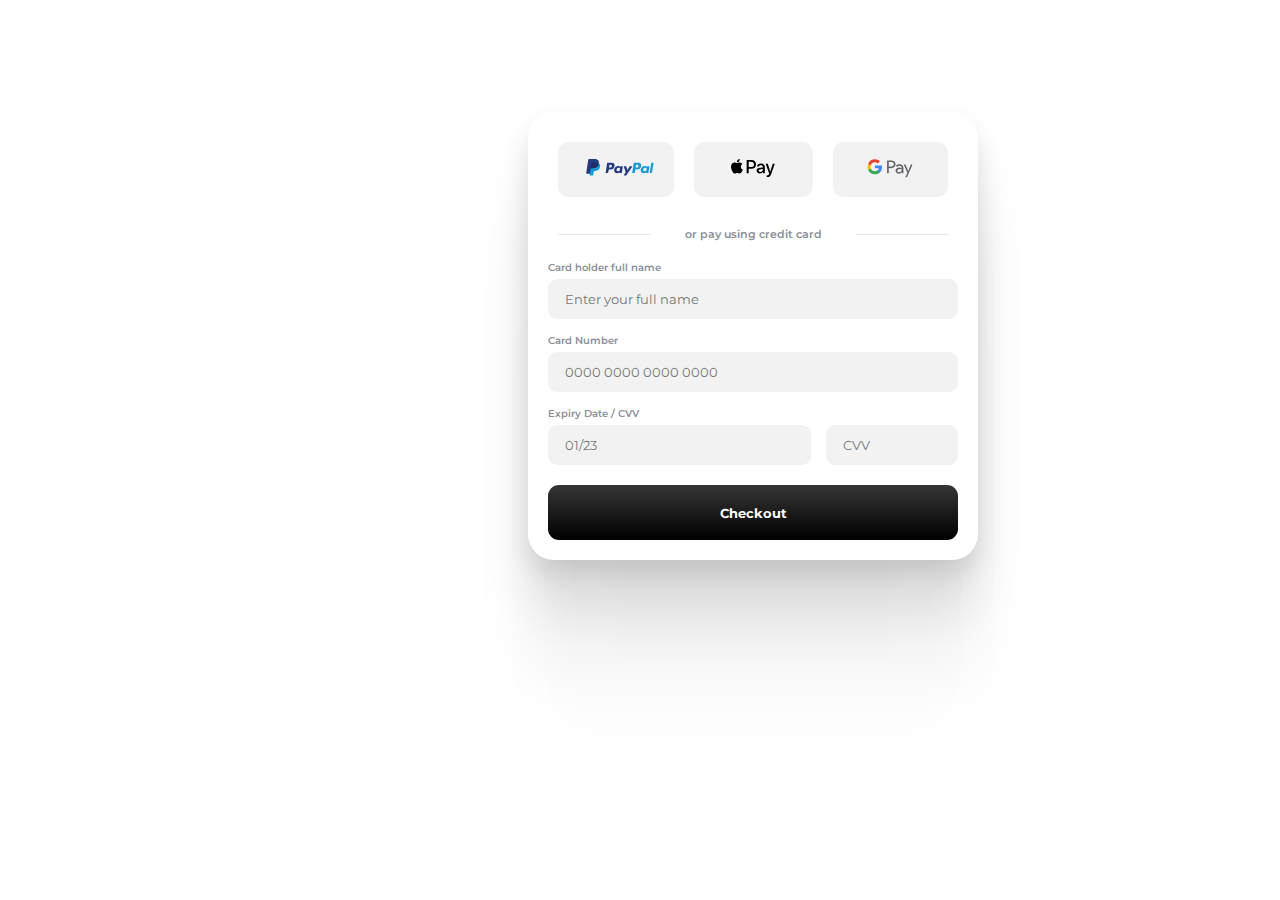
<file: tourism-website-main/payment.html>
<!DOCTYPE html>
<html lang="en">

<head>
    <meta charset="UTF-8">
    <meta name="viewport" content="width=device-width, initial-scale=1.0">
    <title>Payment</title>
    <link rel="stylesheet" href="payment.css">
</head>

<body>
    <div class="modal">
        <form class="form">
            <div class="payment--options">
                <button name="paypal" type="button">
                    <svg xml:space="preserve" viewBox="0 0 124 33" height="33px" width="124px" y="0px" x="0px"
                        id="Layer_1" version="1.1" xmlns:xlink="http://www.w3.org/1999/xlink"
                        xmlns="http://www.w3.org/2000/svg">
                        <path
                            d="M46.211,6.749h-6.839c-0.468,0-0.866,0.34-0.939,0.802l-2.766,17.537c-0.055,0.346,0.213,0.658,0.564,0.658  h3.265c0.468,0,0.866-0.34,0.939-0.803l0.746-4.73c0.072-0.463,0.471-0.803,0.938-0.803h2.165c4.505,0,7.105-2.18,7.784-6.5  c0.306-1.89,0.013-3.375-0.872-4.415C50.224,7.353,48.5,6.749,46.211,6.749z M47,13.154c-0.374,2.454-2.249,2.454-4.062,2.454  h-1.032l0.724-4.583c0.043-0.277,0.283-0.481,0.563-0.481h0.473c1.235,0,2.4,0,3.002,0.704C47.027,11.668,47.137,12.292,47,13.154z"
                            fill="#253B80"></path>
                        <path
                            d="M66.654,13.075h-3.275c-0.279,0-0.52,0.204-0.563,0.481l-0.145,0.916l-0.229-0.332  c-0.709-1.029-2.29-1.373-3.868-1.373c-3.619,0-6.71,2.741-7.312,6.586c-0.313,1.918,0.132,3.752,1.22,5.031  c0.998,1.176,2.426,1.666,4.125,1.666c2.916,0,4.533-1.875,4.533-1.875l-0.146,0.91c-0.055,0.348,0.213,0.66,0.562,0.66h2.95  c0.469,0,0.865-0.34,0.939-0.803l1.77-11.209C67.271,13.388,67.004,13.075,66.654,13.075z M62.089,19.449  c-0.316,1.871-1.801,3.127-3.695,3.127c-0.951,0-1.711-0.305-2.199-0.883c-0.484-0.574-0.668-1.391-0.514-2.301  c0.295-1.855,1.805-3.152,3.67-3.152c0.93,0,1.686,0.309,2.184,0.892C62.034,17.721,62.232,18.543,62.089,19.449z"
                            fill="#253B80"></path>
                        <path
                            d="M84.096,13.075h-3.291c-0.314,0-0.609,0.156-0.787,0.417l-4.539,6.686l-1.924-6.425  c-0.121-0.402-0.492-0.678-0.912-0.678h-3.234c-0.393,0-0.666,0.384-0.541,0.754l3.625,10.638l-3.408,4.811  c-0.268,0.379,0.002,0.9,0.465,0.9h3.287c0.312,0,0.604-0.152,0.781-0.408L84.564,13.97C84.826,13.592,84.557,13.075,84.096,13.075z"
                            fill="#253B80"></path>
                        <path
                            d="M94.992,6.749h-6.84c-0.467,0-0.865,0.34-0.938,0.802l-2.766,17.537c-0.055,0.346,0.213,0.658,0.562,0.658  h3.51c0.326,0,0.605-0.238,0.656-0.562l0.785-4.971c0.072-0.463,0.471-0.803,0.938-0.803h2.164c4.506,0,7.105-2.18,7.785-6.5  c0.307-1.89,0.012-3.375-0.873-4.415C99.004,7.353,97.281,6.749,94.992,6.749z M95.781,13.154c-0.373,2.454-2.248,2.454-4.062,2.454  h-1.031l0.725-4.583c0.043-0.277,0.281-0.481,0.562-0.481h0.473c1.234,0,2.4,0,3.002,0.704  C95.809,11.668,95.918,12.292,95.781,13.154z"
                            fill="#179BD7"></path>
                        <path
                            d="M115.434,13.075h-3.273c-0.281,0-0.52,0.204-0.562,0.481l-0.145,0.916l-0.23-0.332  c-0.709-1.029-2.289-1.373-3.867-1.373c-3.619,0-6.709,2.741-7.311,6.586c-0.312,1.918,0.131,3.752,1.219,5.031  c1,1.176,2.426,1.666,4.125,1.666c2.916,0,4.533-1.875,4.533-1.875l-0.146,0.91c-0.055,0.348,0.213,0.66,0.564,0.66h2.949  c0.467,0,0.865-0.34,0.938-0.803l1.771-11.209C116.053,13.388,115.785,13.075,115.434,13.075z M110.869,19.449  c-0.314,1.871-1.801,3.127-3.695,3.127c-0.949,0-1.711-0.305-2.199-0.883c-0.484-0.574-0.666-1.391-0.514-2.301  c0.297-1.855,1.805-3.152,3.67-3.152c0.93,0,1.686,0.309,2.184,0.892C110.816,17.721,111.014,18.543,110.869,19.449z"
                            fill="#179BD7"></path>
                        <path
                            d="M119.295,7.23l-2.807,17.858c-0.055,0.346,0.213,0.658,0.562,0.658h2.822c0.469,0,0.867-0.34,0.939-0.803  l2.768-17.536c0.055-0.346-0.213-0.659-0.562-0.659h-3.16C119.578,6.749,119.338,6.953,119.295,7.23z"
                            fill="#179BD7"></path>
                        <path
                            d="M7.266,29.154l0.523-3.322l-1.165-0.027H1.061L4.927,1.292C4.939,1.218,4.978,1.149,5.035,1.1  c0.057-0.049,0.13-0.076,0.206-0.076h9.38c3.114,0,5.263,0.648,6.385,1.927c0.526,0.6,0.861,1.227,1.023,1.917  c0.17,0.724,0.173,1.589,0.007,2.644l-0.012,0.077v0.676l0.526,0.298c0.443,0.235,0.795,0.504,1.065,0.812  c0.45,0.513,0.741,1.165,0.864,1.938c0.127,0.795,0.085,1.741-0.123,2.812c-0.24,1.232-0.628,2.305-1.152,3.183  c-0.482,0.809-1.096,1.48-1.825,2c-0.696,0.494-1.523,0.869-2.458,1.109c-0.906,0.236-1.939,0.355-3.072,0.355h-0.73  c-0.522,0-1.029,0.188-1.427,0.525c-0.399,0.344-0.663,0.814-0.744,1.328l-0.055,0.299l-0.924,5.855l-0.042,0.215  c-0.011,0.068-0.03,0.102-0.058,0.125c-0.025,0.021-0.061,0.035-0.096,0.035H7.266z"
                            fill="#253B80"></path>
                        <path
                            d="M23.048,7.667L23.048,7.667L23.048,7.667c-0.028,0.179-0.06,0.362-0.096,0.55  c-1.237,6.351-5.469,8.545-10.874,8.545H9.326c-0.661,0-1.218,0.48-1.321,1.132l0,0l0,0L6.596,26.83l-0.399,2.533  c-0.067,0.428,0.263,0.814,0.695,0.814h4.881c0.578,0,1.069-0.42,1.16-0.99l0.048-0.248l0.919-5.832l0.059-0.32  c0.09-0.572,0.582-0.992,1.16-0.992h0.73c4.729,0,8.431-1.92,9.513-7.476c0.452-2.321,0.218-4.259-0.978-5.622  C24.022,8.286,23.573,7.945,23.048,7.667z"
                            fill="#179BD7"></path>
                        <path
                            d="M21.754,7.151c-0.189-0.055-0.384-0.105-0.584-0.15c-0.201-0.044-0.407-0.083-0.619-0.117  c-0.742-0.12-1.555-0.177-2.426-0.177h-7.352c-0.181,0-0.353,0.041-0.507,0.115C9.927,6.985,9.675,7.306,9.614,7.699L8.05,17.605  l-0.045,0.289c0.103-0.652,0.66-1.132,1.321-1.132h2.752c5.405,0,9.637-2.195,10.874-8.545c0.037-0.188,0.068-0.371,0.096-0.55  c-0.313-0.166-0.652-0.308-1.017-0.429C21.941,7.208,21.848,7.179,21.754,7.151z"
                            fill="#222D65"></path>
                        <path
                            d="M9.614,7.699c0.061-0.393,0.313-0.714,0.652-0.876c0.155-0.074,0.326-0.115,0.507-0.115h7.352  c0.871,0,1.684,0.057,2.426,0.177c0.212,0.034,0.418,0.073,0.619,0.117c0.2,0.045,0.395,0.095,0.584,0.15  c0.094,0.028,0.187,0.057,0.278,0.086c0.365,0.121,0.704,0.264,1.017,0.429c0.368-2.347-0.003-3.945-1.272-5.392  C20.378,0.682,17.853,0,14.622,0h-9.38c-0.66,0-1.223,0.48-1.325,1.133L0.01,25.898c-0.077,0.49,0.301,0.932,0.795,0.932h5.791  l1.454-9.225L9.614,7.699z"
                            fill="#253B80"></path>
                    </svg>
                </button>
                <button name="apple-pay" type="button">
                    <svg xml:space="preserve" viewBox="0 0 512 210.2" y="0px" x="0px" id="Layer_1" version="1.1"
                        xmlns:xlink="http://www.w3.org/1999/xlink" xmlns="http://www.w3.org/2000/svg">
                        <path
                            d="M93.6,27.1C87.6,34.2,78,39.8,68.4,39c-1.2-9.6,3.5-19.8,9-26.1c6-7.3,16.5-12.5,25-12.9  C103.4,10,99.5,19.8,93.6,27.1 M102.3,40.9c-13.9-0.8-25.8,7.9-32.4,7.9c-6.7,0-16.8-7.5-27.8-7.3c-14.3,0.2-27.6,8.3-34.9,21.2  c-15,25.8-3.9,64,10.6,85c7.1,10.4,15.6,21.8,26.8,21.4c10.6-0.4,14.8-6.9,27.6-6.9c12.9,0,16.6,6.9,27.8,6.7  c11.6-0.2,18.9-10.4,26-20.8c8.1-11.8,11.4-23.3,11.6-23.9c-0.2-0.2-22.4-8.7-22.6-34.3c-0.2-21.4,17.5-31.6,18.3-32.2  C123.3,42.9,107.7,41.3,102.3,40.9 M182.6,11.9v155.9h24.2v-53.3h33.5c30.6,0,52.1-21,52.1-51.4c0-30.4-21.1-51.2-51.3-51.2H182.6z   M206.8,32.3h27.9c21,0,33,11.2,33,30.9c0,19.7-12,31-33.1,31h-27.8V32.3z M336.6,169c15.2,0,29.3-7.7,35.7-19.9h0.5v18.7h22.4V90.2  c0-22.5-18-37-45.7-37c-25.7,0-44.7,14.7-45.4,34.9h21.8c1.8-9.6,10.7-15.9,22.9-15.9c14.8,0,23.1,6.9,23.1,19.6v8.6l-30.2,1.8  c-28.1,1.7-43.3,13.2-43.3,33.2C298.4,155.6,314.1,169,336.6,169z M343.1,150.5c-12.9,0-21.1-6.2-21.1-15.7c0-9.8,7.9-15.5,23-16.4  l26.9-1.7v8.8C371.9,140.1,359.5,150.5,343.1,150.5z M425.1,210.2c23.6,0,34.7-9,44.4-36.3L512,54.7h-24.6l-28.5,92.1h-0.5  l-28.5-92.1h-25.3l41,113.5l-2.2,6.9c-3.7,11.7-9.7,16.2-20.4,16.2c-1.9,0-5.6-0.2-7.1-0.4v18.7C417.3,210,423.3,210.2,425.1,210.2z"
                            id="XMLID_34_"></path>
                        <g>
                        </g>
                        <g>
                        </g>
                        <g>
                        </g>
                        <g>
                        </g>
                        <g>
                        </g>
                        <g>
                        </g>
                    </svg>
                </button>
                <button name="google-pay" type="button">
                    <svg fill="none" viewBox="0 0 80 39" height="39" width="80" xmlns="http://www.w3.org/2000/svg">
                        <g clip-path="url(#clip0_134_34)">
                            <path fill="#5F6368"
                                d="M37.8 19.7V29H34.8V6H42.6C44.5 6 46.3001 6.7 47.7001 8C49.1001 9.2 49.8 11 49.8 12.9C49.8 14.8 49.1001 16.5 47.7001 17.8C46.3001 19.1 44.6 19.8 42.6 19.8L37.8 19.7ZM37.8 8.8V16.8H42.8C43.9 16.8 45.0001 16.4 45.7001 15.6C47.3001 14.1 47.3 11.6 45.8 10.1L45.7001 10C44.9001 9.2 43.9 8.7 42.8 8.8H37.8Z">
                            </path>
                            <path fill="#5F6368"
                                d="M56.7001 12.8C58.9001 12.8 60.6001 13.4 61.9001 14.6C63.2001 15.8 63.8 17.4 63.8 19.4V29H61V26.8H60.9001C59.7001 28.6 58 29.5 56 29.5C54.3 29.5 52.8 29 51.6 28C50.5 27 49.8 25.6 49.8 24.1C49.8 22.5 50.4 21.2 51.6 20.2C52.8 19.2 54.5 18.8 56.5 18.8C58.3 18.8 59.7 19.1 60.8 19.8V19.1C60.8 18.1 60.4 17.1 59.6 16.5C58.8 15.8 57.8001 15.4 56.7001 15.4C55.0001 15.4 53.7 16.1 52.8 17.5L50.2001 15.9C51.8001 13.8 53.9001 12.8 56.7001 12.8ZM52.9001 24.2C52.9001 25 53.3001 25.7 53.9001 26.1C54.6001 26.6 55.4001 26.9 56.2001 26.9C57.4001 26.9 58.6 26.4 59.5 25.5C60.5 24.6 61 23.5 61 22.3C60.1 21.6 58.8 21.2 57.1 21.2C55.9 21.2 54.9 21.5 54.1 22.1C53.3 22.6 52.9001 23.3 52.9001 24.2Z">
                            </path>
                            <path fill="#5F6368"
                                d="M80 13.3L70.1 36H67.1L70.8 28.1L64.3 13.4H67.5L72.2 24.7H72.3L76.9 13.4H80V13.3Z">
                            </path>
                            <path fill="#4285F4"
                                d="M25.9 17.7C25.9 16.8 25.8 15.9 25.7 15H13.2V20.1H20.3C20 21.7 19.1 23.2 17.7 24.1V27.4H22C24.5 25.1 25.9 21.7 25.9 17.7Z">
                            </path>
                            <path fill="#34A853"
                                d="M13.1999 30.5999C16.7999 30.5999 19.7999 29.3999 21.9999 27.3999L17.6999 24.0999C16.4999 24.8999 14.9999 25.3999 13.1999 25.3999C9.7999 25.3999 6.7999 23.0999 5.7999 19.8999H1.3999V23.2999C3.6999 27.7999 8.1999 30.5999 13.1999 30.5999Z">
                            </path>
                            <path fill="#FBBC04"
                                d="M5.8001 19.8999C5.2001 18.2999 5.2001 16.4999 5.8001 14.7999V11.3999H1.4001C-0.499902 15.0999 -0.499902 19.4999 1.4001 23.2999L5.8001 19.8999Z">
                            </path>
                            <path fill="#EA4335"
                                d="M13.2 9.39996C15.1 9.39996 16.9 10.1 18.3 11.4L22.1 7.59996C19.7 5.39996 16.5 4.09996 13.3 4.19996C8.3 4.19996 3.7 6.99996 1.5 11.5L5.9 14.9C6.8 11.7 9.8 9.39996 13.2 9.39996Z">
                            </path>
                        </g>
                        <defs>
                            <clipPath id="clip0_134_34">
                                <rect fill="white" height="38.1" width="80"></rect>
                            </clipPath>
                        </defs>
                    </svg>
                </button>
            </div>
            <div class="separator">
                <hr class="line">
                <p>or pay using credit card</p>
                <hr class="line">
            </div>
            <div class="credit-card-info--form">
                <div class="input_container">
                    <label for="password_field" class="input_label">Card holder full name</label>
                    <input id="password_field" class="input_field" type="text" name="input-name" title="Inpit title"
                        placeholder="Enter your full name">
                </div>
                <div class="input_container">
                    <label for="password_field" class="input_label">Card Number</label>
                    <input id="password_field" class="input_field" type="number" name="input-name" title="Inpit title"
                        placeholder="0000 0000 0000 0000">
                </div>
                <div class="input_container">
                    <label for="password_field" class="input_label">Expiry Date / CVV</label>
                    <div class="split">
                        <input id="password_field" class="input_field" type="text" name="input-name" title="Expiry Date"
                            placeholder="01/23">
                        <input id="password_field" class="input_field" type="number" name="cvv" title="CVV"
                            placeholder="CVV">
                    </div>
                </div>
            </div>
            <button class="purchase--btn">Checkout</button>
        </form>
    </div>
</body>

</html>
</file>
<file: tourism-website-main/payment.css>
/* From Uiverse.io by zanina-yassine */ 
@import url('https://fonts.googleapis.com/css2?family=Montserrat:ital,wght@0,100..900;1,100..900&display=swap');

*{
  margin: 0;
  padding: 0;
  box-sizing: border-box;
  font-family: "Montserrat", sans-serif;
}

.modal {
    margin-top: 9em;
    margin-left: 33em;
    margin-top: 7em;
    background: #FFFFFF;
    box-shadow: 0px 187px 75px rgba(0, 0, 0, 0.01), 0px 105px 63px rgba(0, 0, 0, 0.05), 0px 47px 47px rgba(0, 0, 0, 0.09), 0px 12px 26px rgba(0, 0, 0, 0.1), 0px 0px 0px rgba(0, 0, 0, 0.1);
    border-radius: 26px;
    width: 450px;
  }
  
  .form {
    display: flex;
    flex-direction: column;
    gap: 20px;
    padding: 20px;
  }
  
  .payment--options {
    width: calc(100% - 40px);
    display: grid;
    grid-template-columns: 33% 34% 33%;
    gap: 20px;
    padding: 10px;
  }
  
  .payment--options button {
    height: 55px;
    background: #F2F2F2;
    border-radius: 11px;
    padding: 0;
    border: 0;
    outline: none;
  }
  
  .payment--options button svg {
    height: 18px;
  }
  
  .payment--options button:last-child svg {
    height: 22px;
  }
  
  .separator {
    width: calc(100% - 20px);
    display: grid;
    grid-template-columns: 1fr 2fr 1fr;
    gap: 10px;
    color: #8B8E98;
    margin: 0 10px;
  }
  
  .separator > p {
    word-break: keep-all;
    display: block;
    text-align: center;
    font-weight: 600;
    font-size: 11px;
    margin: auto;
  }
  
  .separator .line {
    display: inline-block;
    width: 100%;
    height: 1px;
    border: 0;
    background-color: #e8e8e8;
    margin: auto;
  }
  
  .credit-card-info--form {
    display: flex;
    flex-direction: column;
    gap: 15px;
  }
  
  .input_container {
    width: 100%;
    height: fit-content;
    display: flex;
    flex-direction: column;
    gap: 5px;
  }
  
  .split {
    display: grid;
    grid-template-columns: 4fr 2fr;
    gap: 15px;
  }
  
  .split input {
    width: 100%;
  }
  
  .input_label {
    font-size: 10px;
    color: #8B8E98;
    font-weight: 600;
  }
  
  .input_field {
    width: auto;
    height: 40px;
    padding: 0 0 0 16px;
    border-radius: 9px;
    outline: none;
    background-color: #F2F2F2;
    border: 1px solid #e5e5e500;
    transition: all 0.3s cubic-bezier(0.15, 0.83, 0.66, 1);
  }
  
  .input_field:focus {
    border: 1px solid transparent;
    box-shadow: 0px 0px 0px 2px #242424;
    background-color: transparent;
  }
  
  .purchase--btn {
    height: 55px;
    background: #F2F2F2;
    border-radius: 11px;
    border: 0;
    outline: none;
    color: #ffffff;
    font-size: 13px;
    font-weight: 700;
    background: linear-gradient(180deg, #363636 0%, #1B1B1B 50%, #000000 100%);
    box-shadow: 0px 0px 0px 0px #FFFFFF, 0px 0px 0px 0px #000000;
    transition: all 0.3s cubic-bezier(0.15, 0.83, 0.66, 1);
  }
  
  .purchase--btn:hover {
    box-shadow: 0px 0px 0px 2px #FFFFFF, 0px 0px 0px 4px #0000003a;
  }
  
  /* Reset input number styles */
  .input_field::-webkit-outer-spin-button,
  .input_field::-webkit-inner-spin-button {
    -webkit-appearance: none;
    margin: 0;
  }
  
  .input_field[type=number] {
    -moz-appearance: textfield;
  }
</file>
